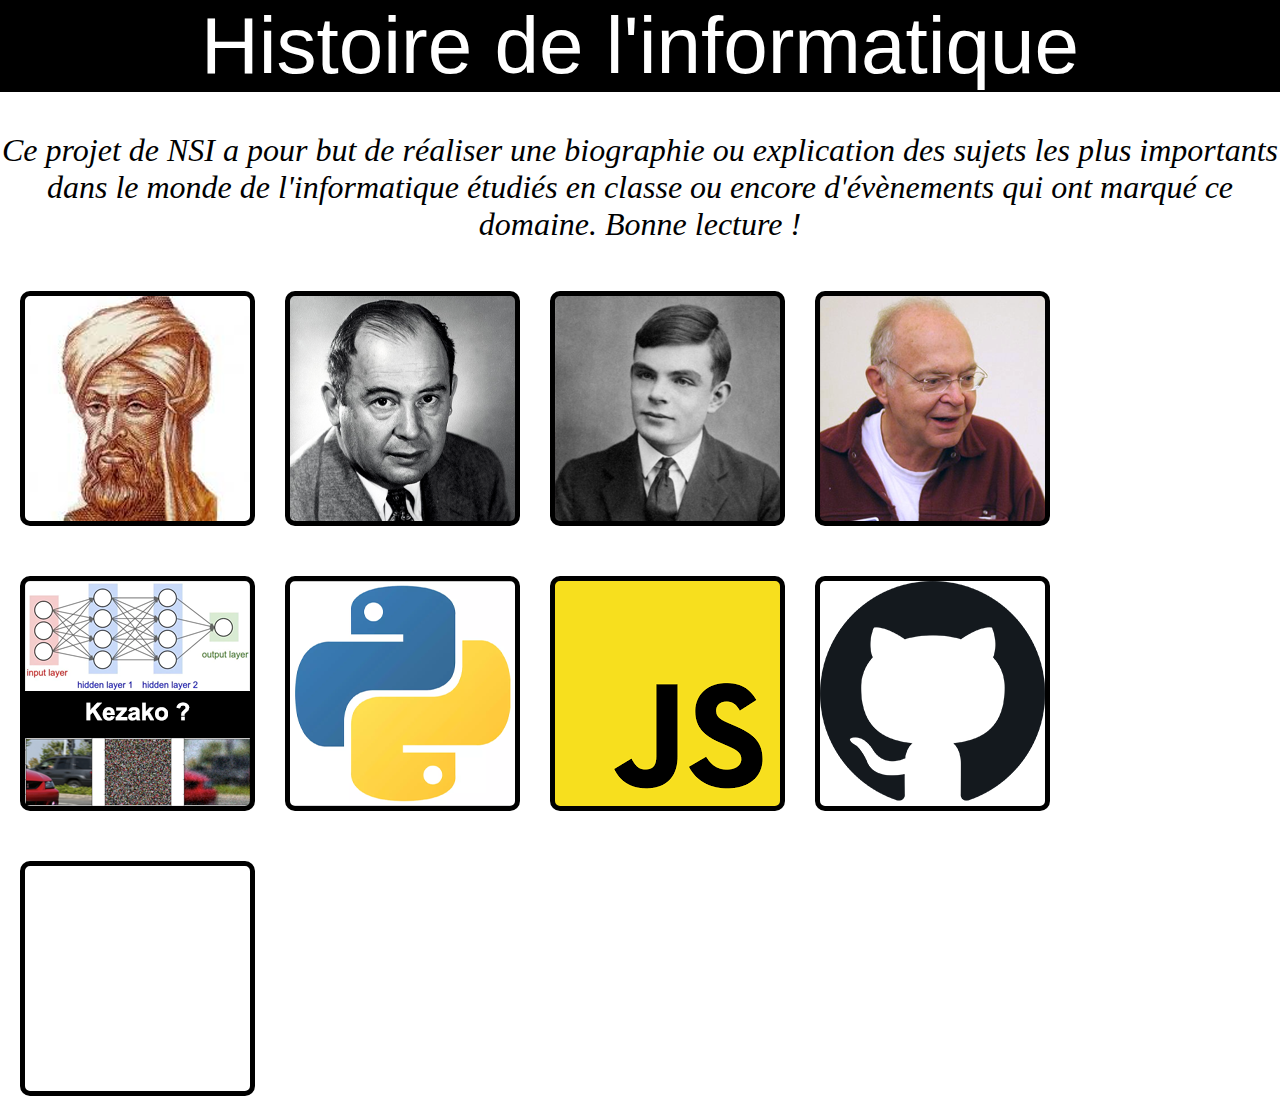
<file: Website/index.html>
<!DOCTYPE html>
<html lang="fr">
<head>
    <meta charset="UTF-8">
    <meta name="author" content="Legeay Quentin">
    <link rel="icon" type="image/x-icon" href="images/favicon.ico"/>
    <link rel="stylesheet" type="text/css" href="main.css"/>
    <title>Histoire de l'informatique</title>
</head>

<body>
<div class="headbox">Histoire de l'informatique</div>
<div class="projet">
    <p>Ce projet de NSI a pour but de réaliser une biographie ou explication des sujets les plus importants dans le monde de l'informatique
        étudiés en classe ou encore d'évènements qui ont marqué ce domaine. Bonne lecture !</p>
</div>

<div class="content">
    <div class="image" id="p1">
        <a href="pages/AlKhwarizmi.html" class="hoverText">
            <p>Al-Khwârizmi</p>
        </a>
    </div>
    <div class="image" id="p2">
        <a href="pages/vonNeumann.html" class="hoverText">
            <p>Jhon Von Neumann</p>
        </a>
    </div>
    <div class="image" id="p3">
        <a href="pages/AlanTuring.html" class="hoverText">
            <p>Alan Turing</p>
        </a>
    </div>
    <div class="image" id="p4">
        <a href="pages/DonaldKnuth.html" class="hoverText">
            <p>Donald Knuth</p>
        </a>
    </div>
    <div class="image" id="p5">
        <a href="pages/DeepLearning.html" class="hoverText">
            <p>Exposé n°1 : Deep Learning</p>
        </a>
    </div>
    <div class="image" id="p6">
        <a href="pages/Python.html" class="hoverText">
            <p>Python</p>
        </a>
    </div>
    <div class="image" id="p7">
        <a href="pages/JavaScript.html" class="hoverText">
            <p>JavaScript</p>
        </a>
    </div>
    <div class="image" id="p8">
        <a href="pages/GitHub.html" class="hoverText">
            <p>GitHub</p>
        </a>
    </div>
    <div class="image" id="">
        <a href="" class="hoverText">
            <p>Une case vide pour montrer que ligne 2 => automatique si pas place </p>
        </a>
    </div>
</div>
</body>
</html>
</file>
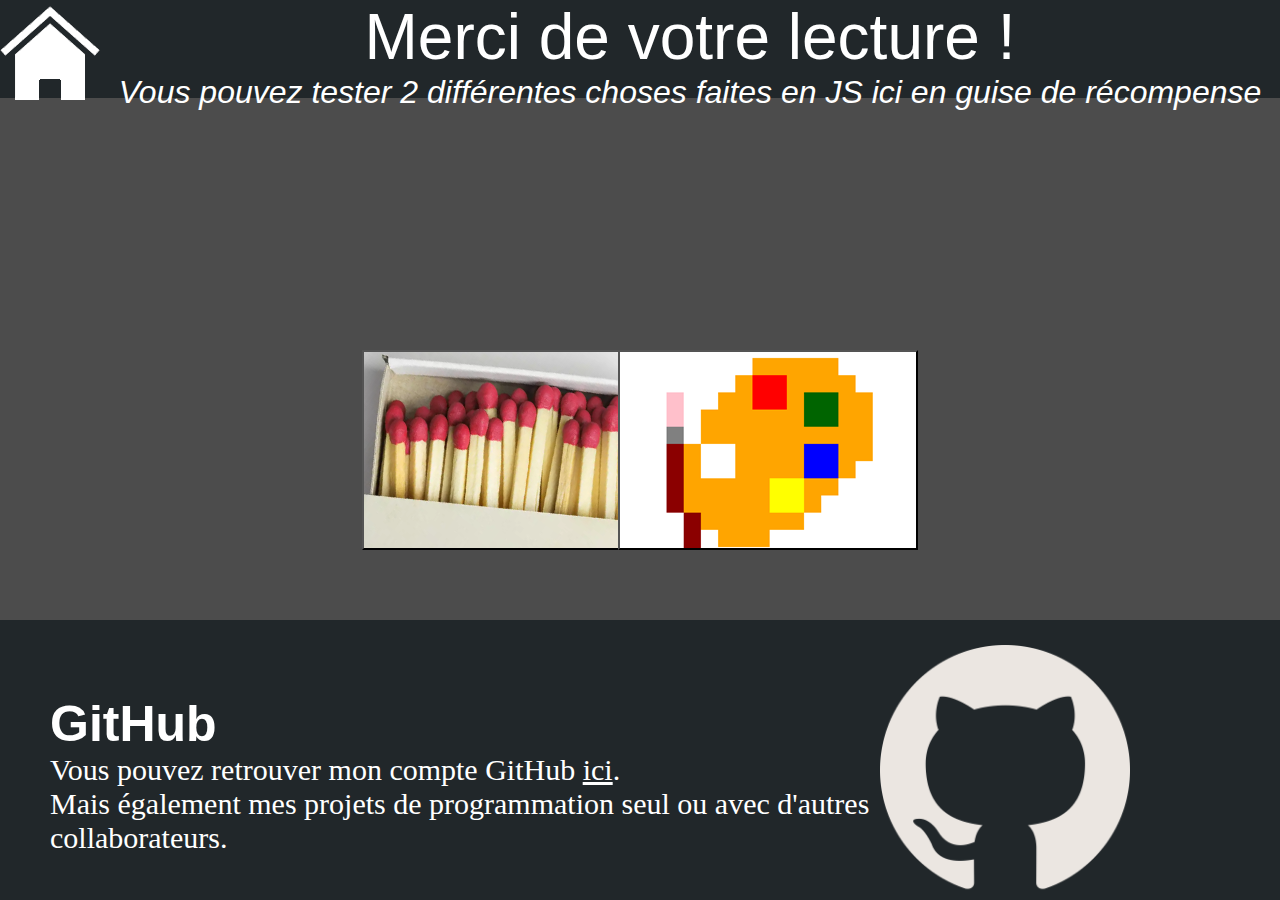
<file: Website/end.html>
<!DOCTYPE html>
<html lang="fr">
<head>
    <meta charset="UTF-8">
    <link rel="stylesheet" type="text/css" href="pages/main2.css">
    <script src="code.js"></script>
    <title>Fin</title>
</head>
<body>
<div class="headbox">
    <a href="index.html"><img src="images/Home.png" style="float: left; filter: invert(1)"></a>
    <p>Merci de votre lecture !</p>
    <i>Vous pouvez tester 2 différentes choses faites en JS ici en guise de récompense</i>
</div>
<div class="games">
    <button style="background-image: url(images/games/nim/nim.png); left: 40%;" onClick="menu(1)">
        <p class="hoverText">Nim game</p>
    </button>
    <button style="background-image: url(images/games/painted.png); left: 60%;" onClick="menu(2)">
        <p class="hoverText">Painted</p>
    </button>
</div>
<div class="github">
    <img src="images/Github.png" alt="Logo GitHub"/>
    <p><b>GitHub</b><br>
        Vous pouvez retrouver mon compte GitHub <a href="https://github.com/quenquentin">ici</a>.<br>
        Mais également mes projets de programmation seul ou avec d'autres collaborateurs.</p>
</div>
<div class="gameMenu">
    <img class="esc" src="images/quit.png" onclick="quit()">
    <div class="game1">
        <a href="https://fr.wikipedia.org/wiki/Jeux_de_Nim#Exemples"><img src="images/games/nim/help.png" class="help"></a>
        <img src="images/games/nim/20.png" class="plateau">
        <p>20</p>
        <div class="botplaying">L'autre joueur réfléchit...</div>
        <button class="btn" onclick="nimGame('1')">1 allumette</button>
        <button class="btn" onclick="nimGame('2')">2 allumettes</button>
        <button class="btn" onclick="nimGame('3')">3 allumettes</button>
        <button class="retry" onclick="nimRetry()">Retry</button>

    </div>
    <div class="game2">
        <canvas id="canvas" width="801px" height="851px" style="width: 801px; height: 851px;  position: absolute; left: 50%; top: 50%; transform: translate(-50%, -50%)"/>
    </div>
</div>

</div>
</body>
</html>
</file>
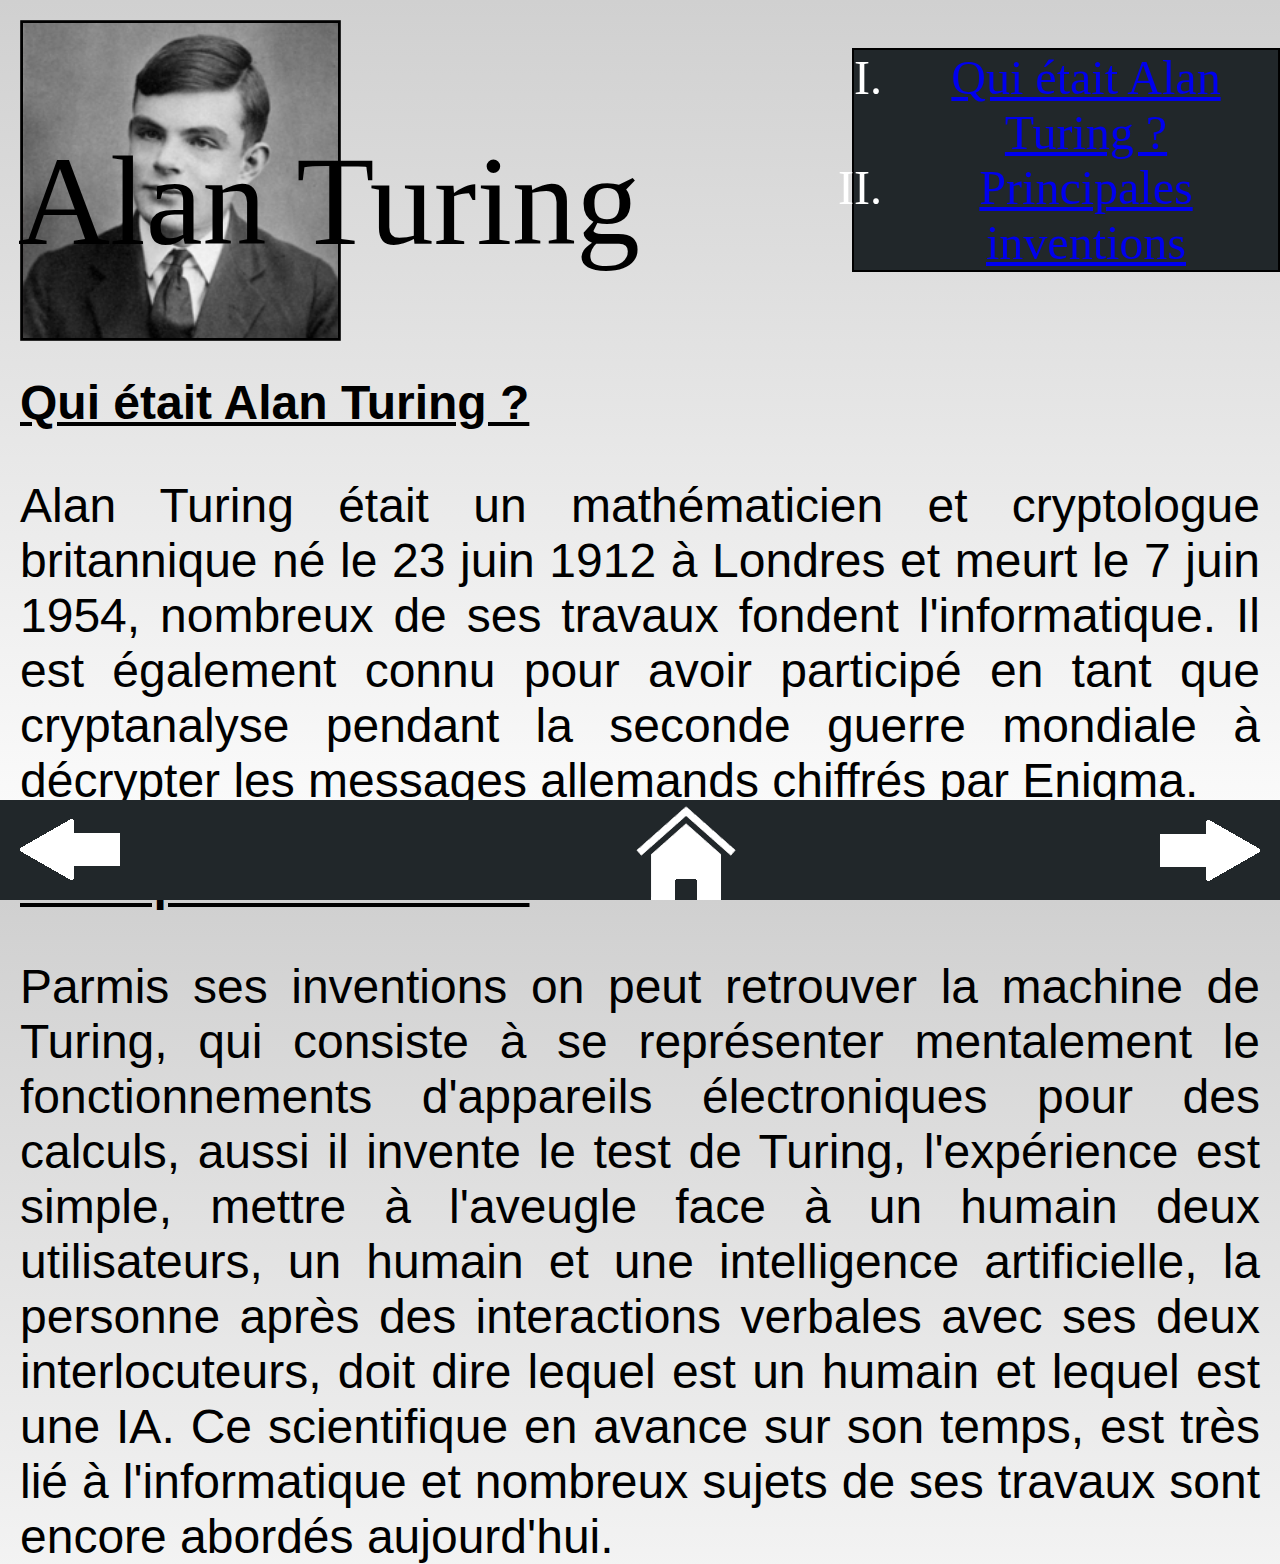
<file: Website/pages/AlanTuring.html>
<!DOCTYPE html>
<html lang="fr">
<head>
  <meta charset="UTF-8">
  <meta name="author" content="Legeay Quentin">
  <link rel="icon" type="image/x-icon" href="../images/favicon.ico"/>
  <link rel="stylesheet" type="text/css" href="main2.css"/>
  <title>Alan Turing</title>
</head>
<body>
<div>
  <div class="info">
    <div class="imageSubject" id="p3"></div>
    <p>Alan Turing</p>
  </div>
  <ol type="I" class="sommaire">
    <li><a href="#T1">Qui était Alan Turing ?</a></li>
    <li><a href="#T2">Principales inventions</a></li>
  </ol>
</div>
<div class="menu">
  <a href="vonNeumann.html"><img src="../images/Arrow_left.png" id="arr_left"></a>
  <a href="../index.html"><img src="../images/Home.png" id="home"></a>
  <a href="DonaldKnuth.html"><img src="../images/Arrow_right.png" id="arr_right"></a>
</div>
<div class="content">
  <h2 id="T1">Qui était Alan Turing ?</h2>
  <p>Alan Turing était un mathématicien et cryptologue britannique né le 23 juin 1912 à Londres et meurt le 7 juin
    1954, nombreux de ses travaux fondent l'informatique. Il est également connu pour avoir participé en tant que
    cryptanalyse pendant la seconde guerre mondiale à décrypter les messages allemands chiffrés par Enigma.</p>
  <h2 id="T2">Principales inventions</h2>
  <p>Parmis ses inventions on peut retrouver la machine de Turing, qui consiste à se représenter mentalement le
    fonctionnements d'appareils électroniques pour des calculs, aussi il invente le test de Turing, l'expérience est
    simple, mettre à l'aveugle face à un humain deux utilisateurs, un humain et une intelligence artificielle, la
    personne après
    des interactions verbales avec ses deux interlocuteurs, doit dire lequel est un humain et lequel est une IA. Ce
    scientifique en avance sur son temps, est très lié à l'informatique et nombreux sujets de ses travaux sont
    encore abordés aujourd'hui.</p>
</div>
</body>
</html>
</file>
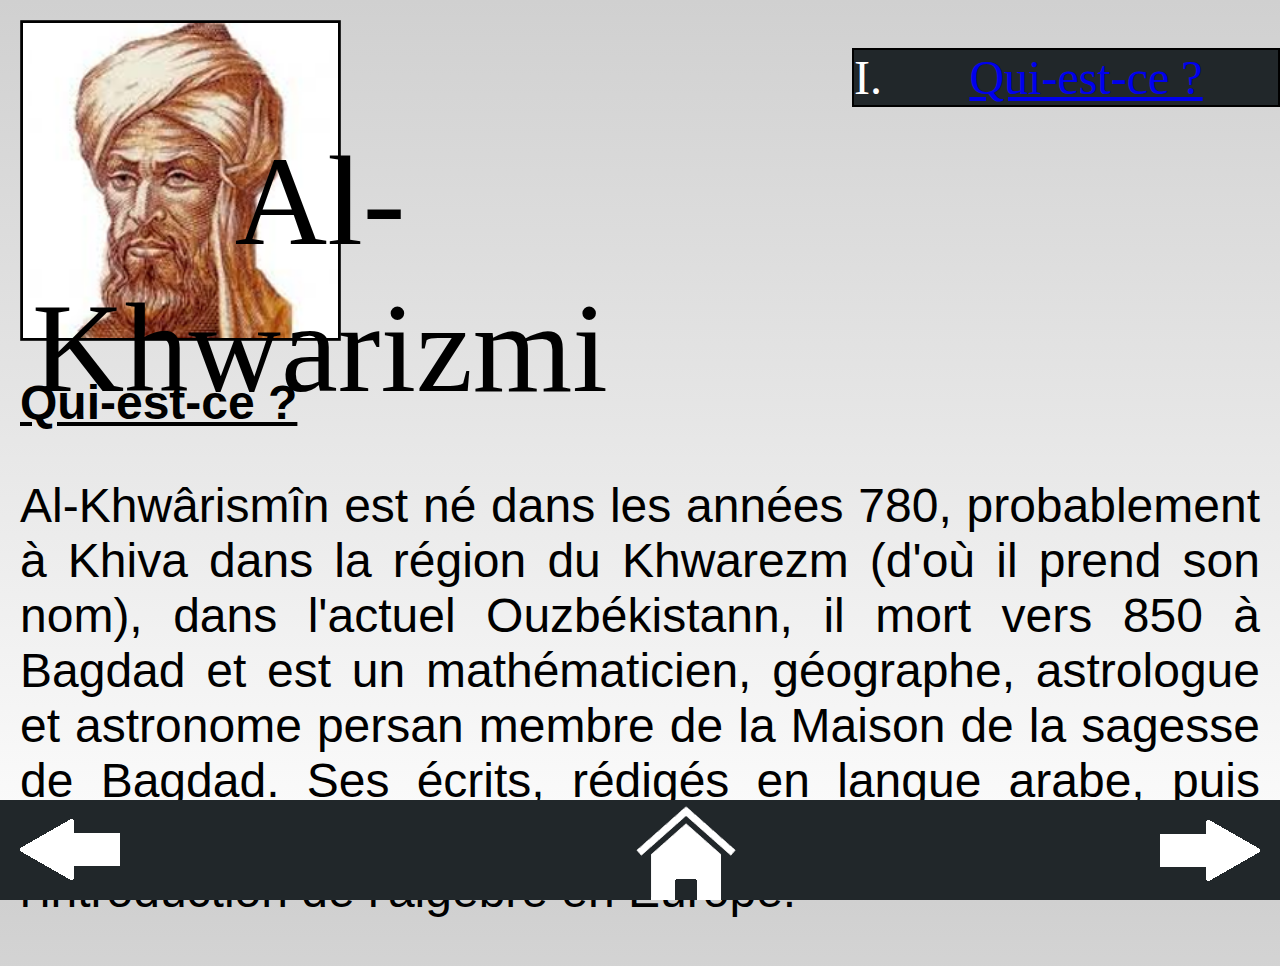
<file: Website/pages/AlKhwarizmi.html>
<!DOCTYPE html>
<html lang="fr">
<head>
    <meta charset="UTF-8">
    <meta name="author" content="Legeay Quentin">
    <link rel="icon" type="image/x-icon" href="../images/favicon.ico"/>
    <link rel="stylesheet" type="text/css" href="main2.css"/>
    <title>Al-Khwarizmi</title>
</head>
<body>
<div>
    <div class="info">
        <div class="imageSubject" id="p1"></div>
        <p>Al-Khwarizmi</p>
    </div>
    <ol type="I" class="sommaire">
        <li><a href="#T1">Qui-est-ce ?</a></li>
    </ol>
</div>
<div class="menu">
    <a href="../index.html"><img src="../images/Arrow_left.png" id="arr_left"></a>
    <a href="../index.html"><img src="../images/Home.png" id="home"></a>
    <a href="vonNeumann.html"><img src="../images/Arrow_right.png" id="arr_right"></a>
</div>
<div class="content">
    <h2 id="T1">Qui-est-ce ?</h2>
    <p>Al-Khwârismîn est né dans les années 780, probablement à Khiva dans la région du Khwarezm (d'où il prend son
        nom), dans l'actuel Ouzbékistann, il mort vers 850 à Bagdad et est un mathématicien, géographe, astrologue et
        astronome persan membre de la Maison de la sagesse de Bagdad. Ses écrits, rédigés en langue arabe, puis traduits
        en latin à partir du XIIe siècle, ont permis l'introduction de l'algèbre en Europe.</p>
</div>
</body>
</html>
</file>
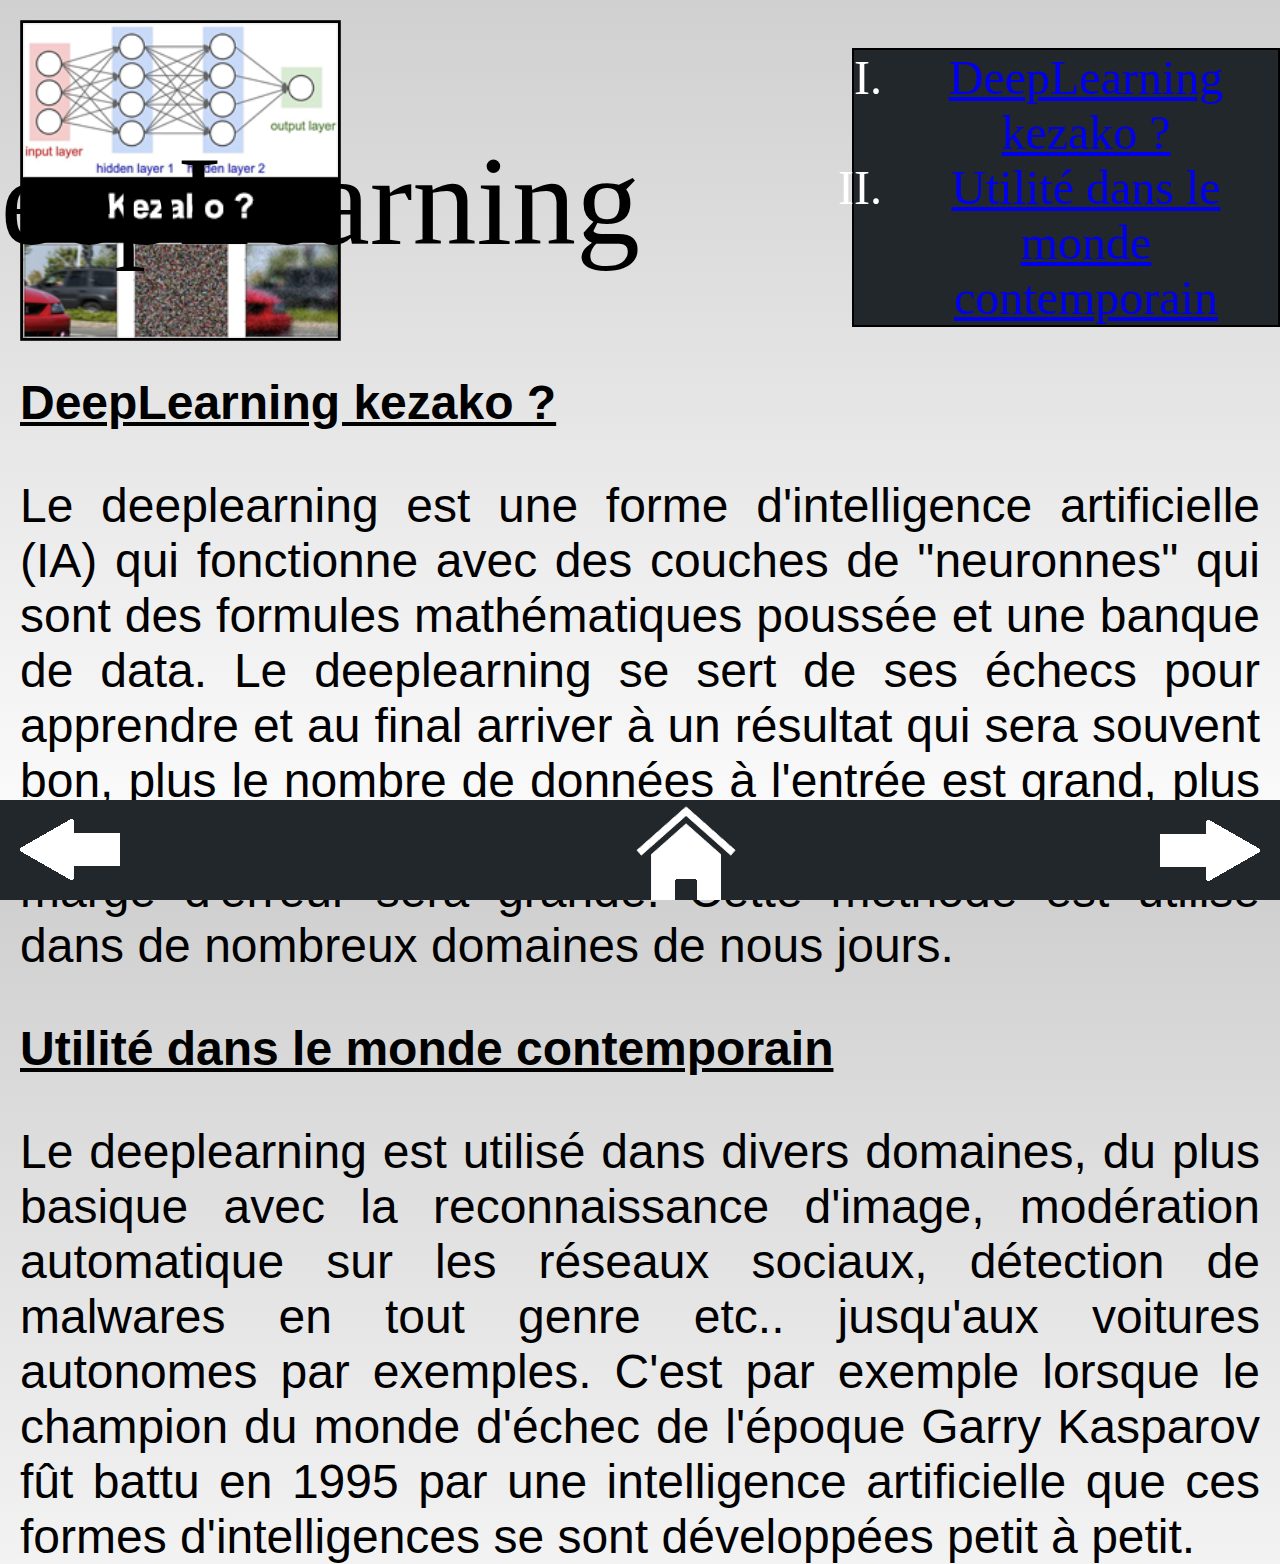
<file: Website/pages/DeepLearning.html>
<!DOCTYPE html>
<html lang="fr">
<head>
    <meta charset="UTF-8">
    <meta name="author" content="Legeay Quentin">
    <link rel="icon" type="image/x-icon" href="../images/favicon.ico"/>
    <link rel="stylesheet" type="text/css" href="main2.css"/>
    <title>DeepLearning</title>
</head>
<body>
<div>
    <div class="info">
        <div class="imageSubject" id="p5"></div>
        <p>DeepLearning</p>
    </div>
    <ol type="I" class="sommaire">
        <li><a href="#T1">DeepLearning kezako ?</a></li>
        <li><a href="#T2">Utilité dans le monde contemporain</a></li>
    </ol>
</div>
<div class="menu">
    <a href="DonaldKnuth.html"><img src="../images/Arrow_left.png" id="arr_left"></a>
    <a href="../index.html"><img src="../images/Home.png" id="home"></a>
    <a href="Python.html"><img src="../images/Arrow_right.png" id="arr_right"></a>
</div>
<div class="content">
    <h2 id="T1">DeepLearning kezako ?</h2>
    <p>Le deeplearning est une forme d'intelligence artificielle (IA) qui fonctionne avec des couches de "neuronnes" qui
        sont des formules mathématiques poussée et une banque de data. Le deeplearning se sert de ses échecs pour
        apprendre et au final arriver à un résultat qui sera souvent bon, plus le nombre de données à l'entrée est
        grand, plus l'intelligence artificielle sera entraînée et donc moins la marge d'erreur sera grande. Cette
        méthode est utilisé dans de nombreux domaines de nous jours.</p>
    <h2 id="T2">Utilité dans le monde contemporain</h2>
    <p>Le deeplearning est utilisé dans divers domaines, du plus basique avec la reconnaissance d'image, modération
        automatique sur les réseaux sociaux, détection de malwares en tout genre etc.. jusqu'aux voitures autonomes par
        exemples. C'est par exemple lorsque le champion du monde d'échec de l'époque Garry Kasparov fût battu en 1995
        par une intelligence artificielle que ces formes d'intelligences se sont développées petit à petit.</p>
</div>
</body>
</html>
</file>
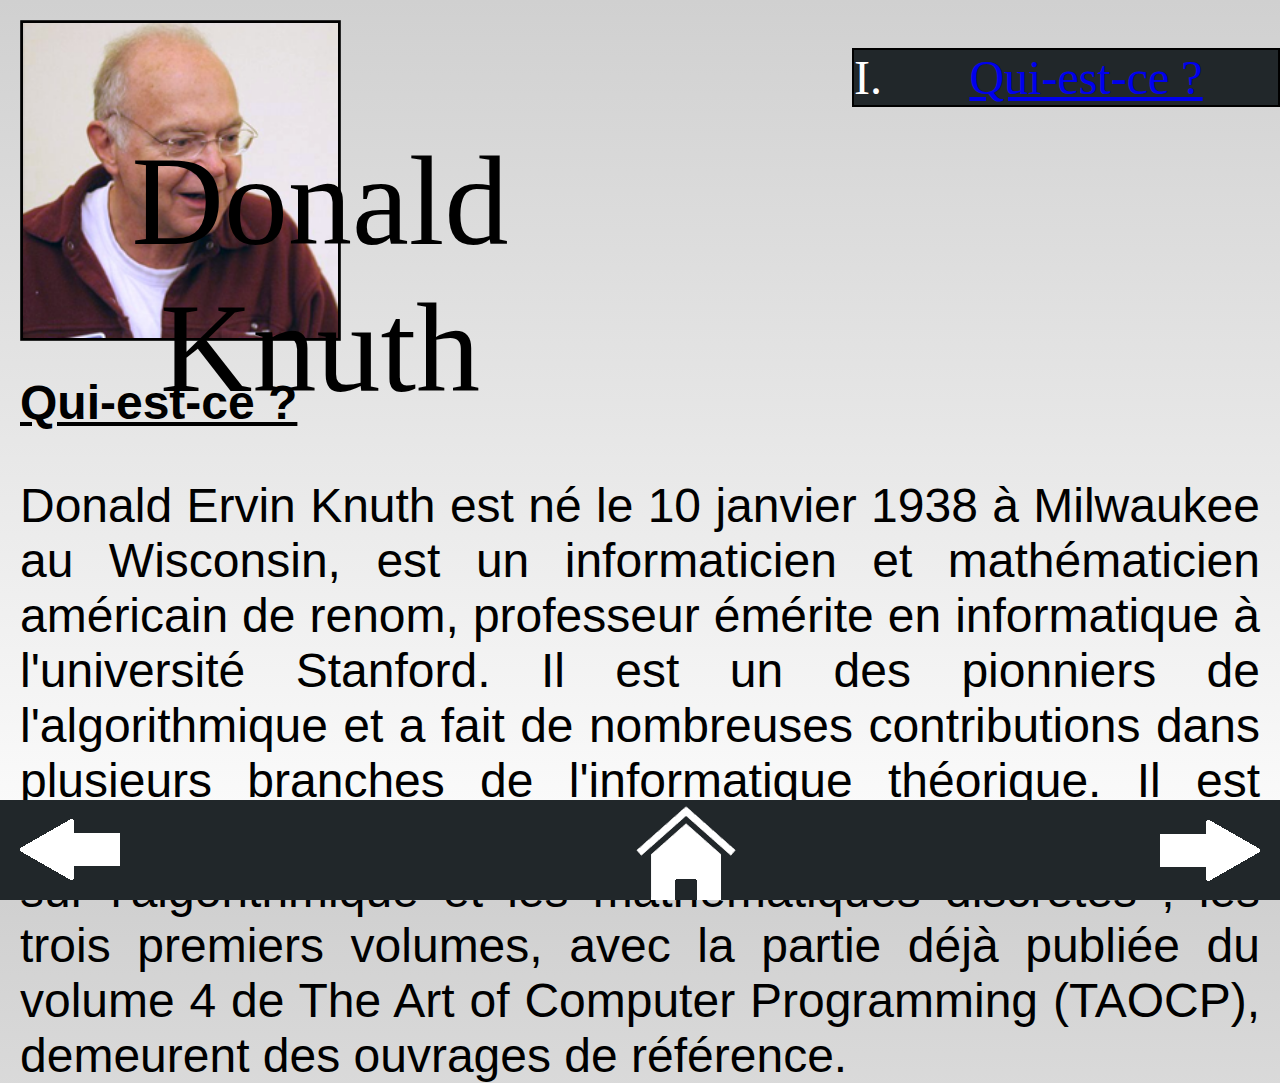
<file: Website/pages/DonaldKnuth.html>
<!DOCTYPE html>
<html lang="fr">
<head>
    <meta charset="UTF-8">
    <meta name="author" content="Legeay Quentin">
    <link rel="icon" type="image/x-icon" href="../images/favicon.ico"/>
    <link rel="stylesheet" type="text/css" href="main2.css"/>
    <title>Donald Knuth</title>
</head>
<body>
<div>
    <div class="info">
        <div class="imageSubject" id="p4"></div>
        <p>Donald Knuth</p>
    </div>
    <ol type="I" class="sommaire">
        <li><a href="#T1">Qui-est-ce ?</a></li>
    </ol>
</div>
<div class="menu">
    <a href="AlanTuring.html"><img src="../images/Arrow_left.png" id="arr_left"></a>
    <a href="../index.html"><img src="../images/Home.png" id="home"></a>
    <a href="DeepLearning.html"><img src="../images/Arrow_right.png" id="arr_right"></a>
</div>
<div class="content">
    <h2 id="T1">Qui-est-ce ?</h2>
    <p>Donald Ervin Knuth est né le 10 janvier 1938 à Milwaukee au Wisconsin, est un informaticien et mathématicien
        américain de renom, professeur émérite en informatique à l'université Stanford. Il est un des pionniers de
        l'algorithmique et a fait de nombreuses contributions dans plusieurs branches de l'informatique théorique. Il
        est l'auteur d'une centaine d'articles et d'une dizaine de livres sur l'algorithmique et les mathématiques
        discrètes ; les trois premiers volumes, avec la partie déjà publiée du volume 4 de The Art of Computer
        Programming (TAOCP), demeurent des ouvrages de référence. </p>
</div>
</body>
</html>
</file>
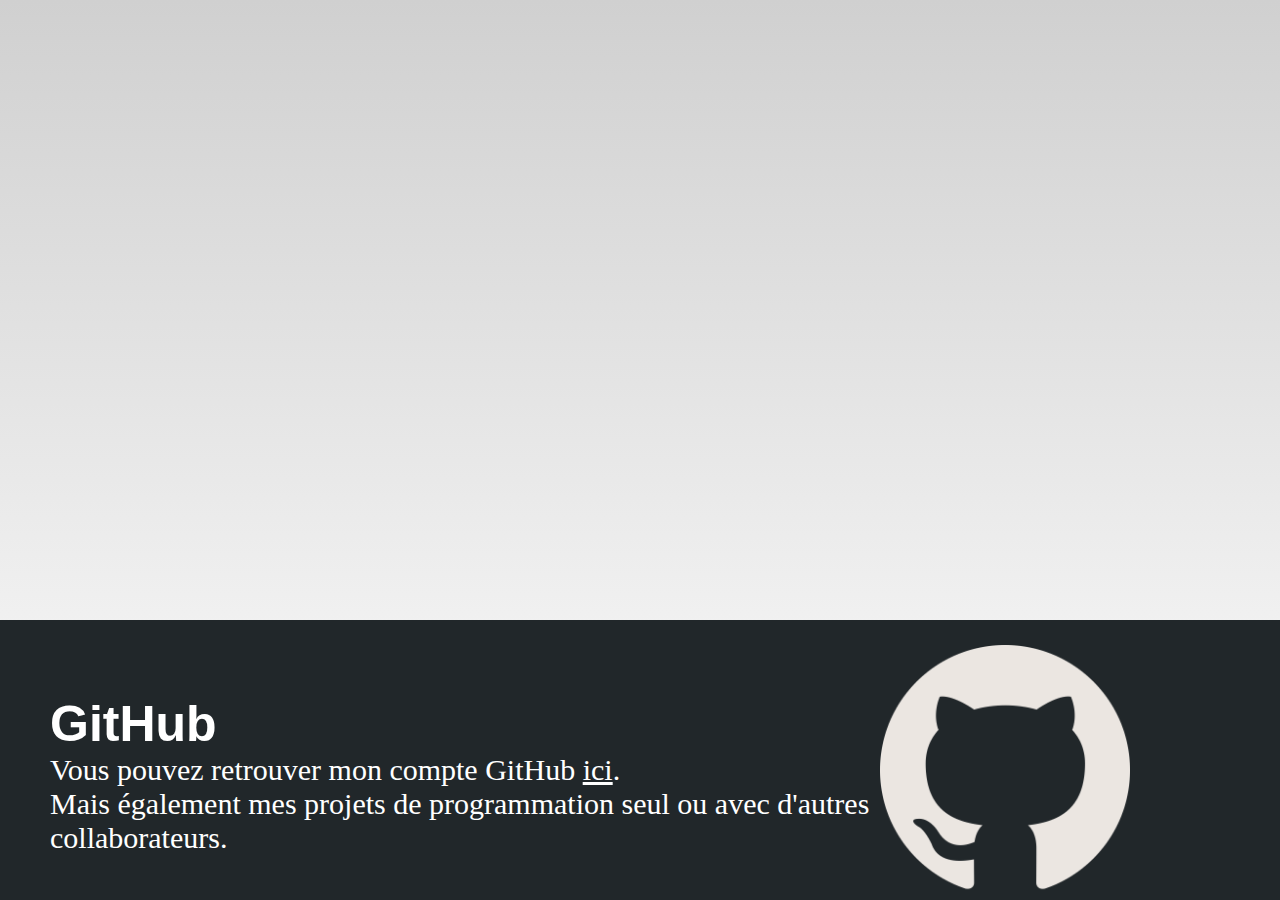
<file: Website/pages/end.html>
<!DOCTYPE html>
<html lang="fr">
<head>
    <meta charset="UTF-8">
    <link rel="stylesheet" type="text/css" href="main2.css">
    <title>Fin</title>
</head>
<body>
    <div class="thanks">
        <div class="github">
            <img src="../images/Github.png" alt="Logo GitHub"/>
            <p><b>GitHub</b><br>
            Vous pouvez retrouver mon compte GitHub <a href="https://github.com/quenquentin">ici</a>.<br>
            Mais également mes projets de programmation seul ou avec d'autres collaborateurs.</p>
        </div>
    </div>
</body>
</html>
</file>
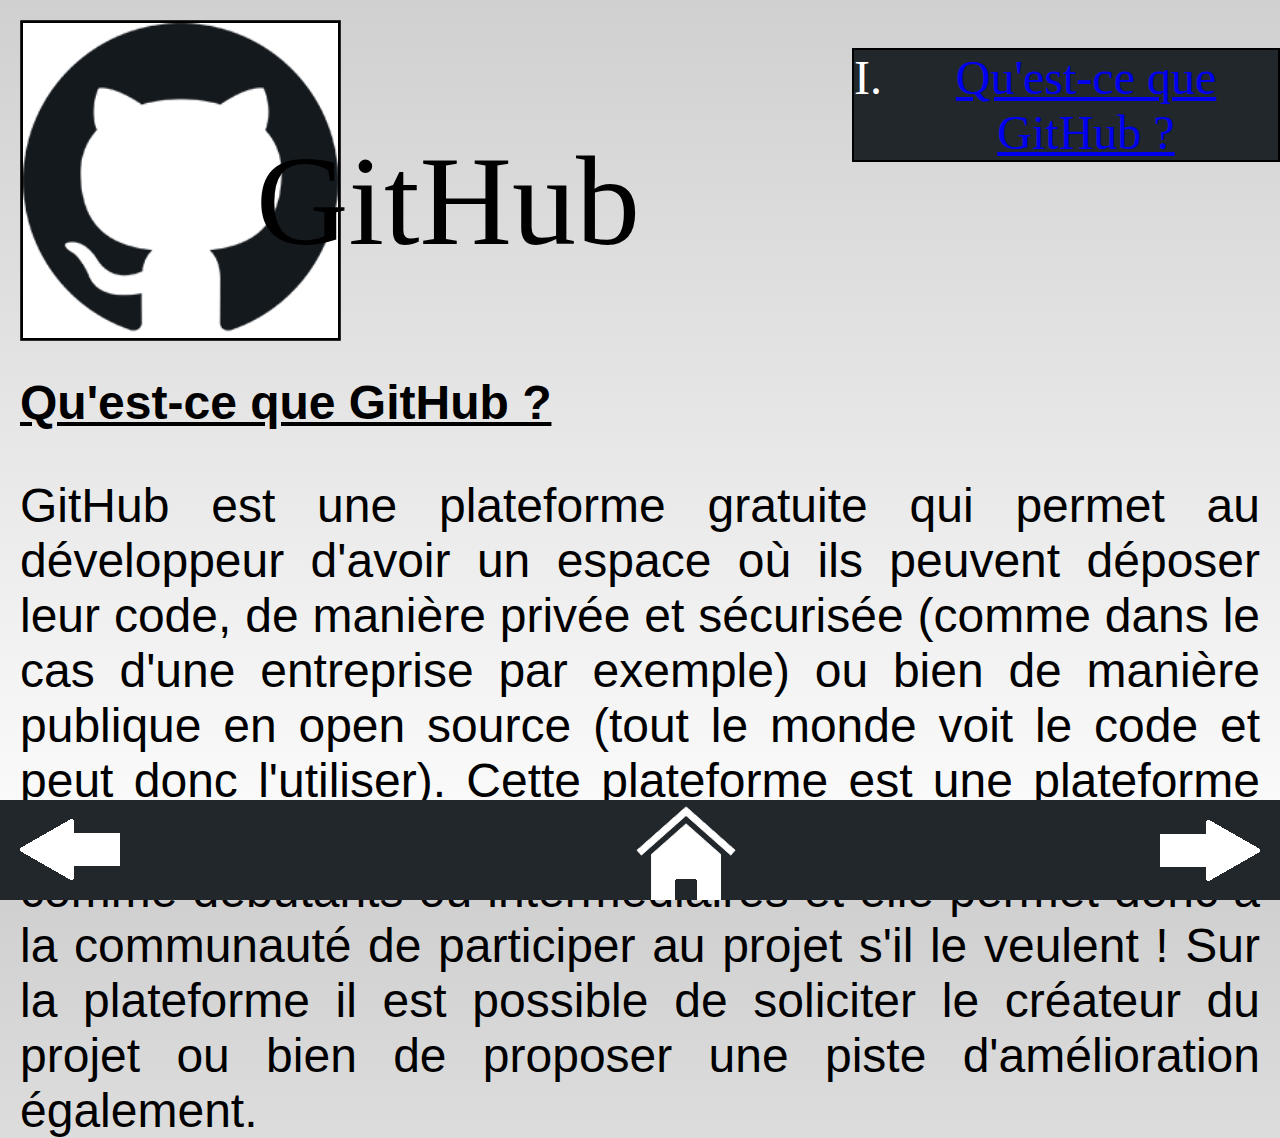
<file: Website/pages/GitHub.html>
<!DOCTYPE html>
<html lang="fr">
<head>
    <meta charset="UTF-8">
    <meta name="author" content="Legeay Quentin">
    <link rel="icon" type="image/x-icon" href="../images/favicon.ico"/>
    <link rel="stylesheet" type="text/css" href="main2.css"/>
    <title>GitHub</title>
</head>
<body>
<div>
    <div class="info">
        <div class="imageSubject" id="p8"></div>
        <p>GitHub</p>
    </div>
    <ol type="I" class="sommaire">
        <li><a href="#T1">Qu'est-ce que GitHub ?</a></li>
    </ol>
</div>
<div class="menu">
    <a href="JavaScript.html"><img src="../images/Arrow_left.png" id="arr_left"></a>
    <a href="../index.html"><img src="../images/Home.png" id="home"></a>
    <a href="../end.html"><img src="../images/Arrow_right.png" id="arr_right"></a>
</div>
<div class="content">
    <h2 id="T1">Qu'est-ce que GitHub ?</h2>
    <p>GitHub est une plateforme gratuite qui permet au développeur d'avoir un espace où ils peuvent déposer leur code,
        de manière privée et sécurisée (comme dans le cas d'une entreprise par exemple) ou bien de manière publique en
        open source (tout le monde voit le code et peut donc l'utiliser). Cette plateforme est une plateforme de partage
        entre tout les développeurs, professionnels, comme débutants ou intermédiaires et elle permet donc à la
        communauté de participer au projet s'il le veulent ! Sur la plateforme il est possible de soliciter le créateur
        du projet ou bien de proposer une piste d'amélioration également.</p>
</div>
</body>
</html>
</file>
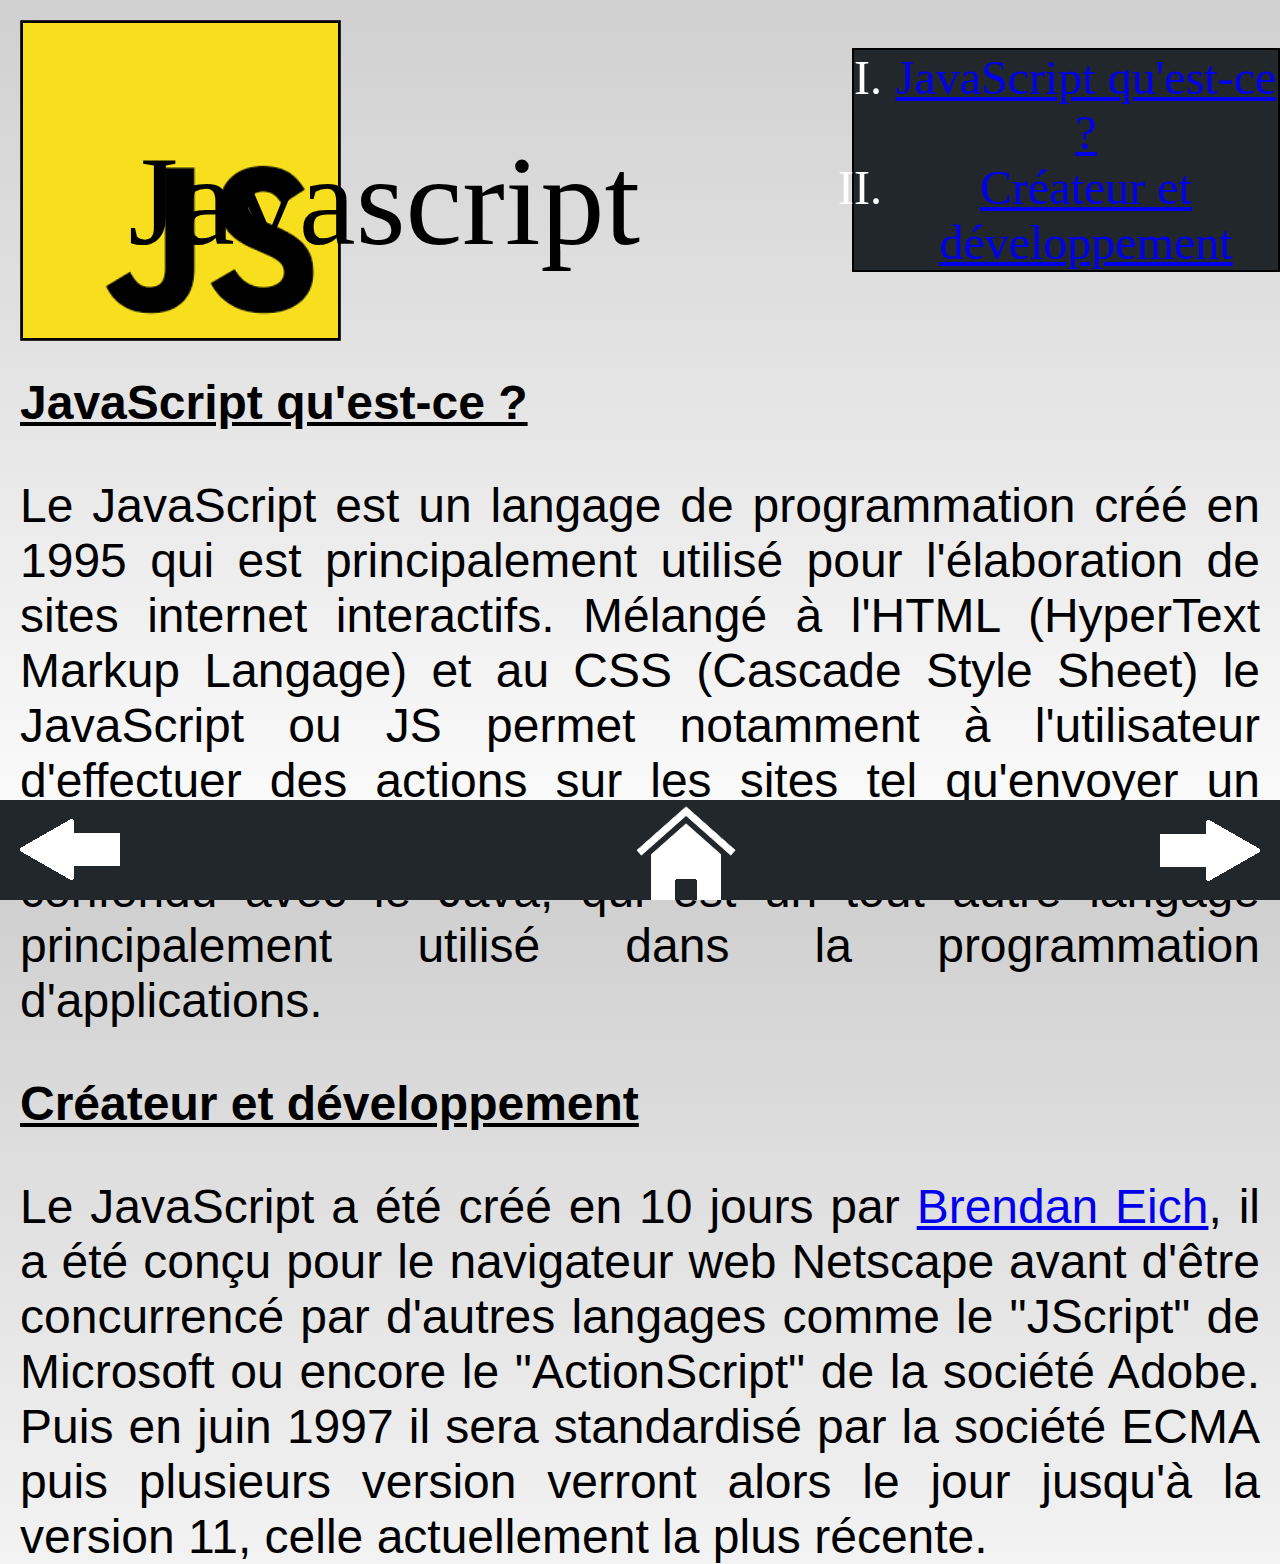
<file: Website/pages/JavaScript.html>
<!DOCTYPE html>
<html lang="fr">
<head>
    <meta charset="UTF-8">
    <meta name="author" content="Legeay Quentin">
    <link rel="icon" type="image/x-icon" href="../images/favicon.ico"/>
    <link rel="stylesheet" type="text/css" href="main2.css"/>
    <title>Javascript</title>
</head>
<body>
<div>
    <div class="info">
        <div class="imageSubject" id="p7"></div>
        <p>Javascript</p>
    </div>
    <ol type="I" class="sommaire">
        <li><a href="#T1">JavaScript qu'est-ce ?</a></li>
        <li><a href="#T2">Créateur et développement</a></li>
    </ol>
</div>
<div class="menu">
    <a href="Python.html"><img src="../images/Arrow_left.png" id="arr_left"></a>
    <a href="../index.html"><img src="../images/Home.png" id="home"></a>
    <a href="GitHub.html"><img src="../images/Arrow_right.png" id="arr_right"></a>
</div>
<div class="content">
    <h2 id="T1">JavaScript qu'est-ce ?</h2>
    <p>Le JavaScript est un langage de programmation créé en 1995 qui est principalement utilisé pour l'élaboration de
        sites internet interactifs. Mélangé à l'HTML (HyperText Markup Langage) et au CSS (Cascade Style Sheet) le
        JavaScript ou JS permet notamment à l'utilisateur d'effectuer des actions sur les sites tel qu'envoyer un
        formulaire. Cependant ce langage de doit pas être confondu avec le Java, qui est un tout autre langage
        principalement utilisé dans la programmation d'applications.</p>
    <h2 id="T2">Créateur et développement</h2>
    <p>Le JavaScript a été créé en 10 jours par <a href="https://fr.wikipedia.org/wiki/Brendan_Eich">Brendan Eich</a>,
        il a été conçu pour le navigateur web Netscape avant d'être concurrencé par d'autres langages comme le "JScript"
        de Microsoft ou encore le "ActionScript" de la société Adobe. Puis en juin 1997 il sera standardisé par la
        société ECMA puis plusieurs version verront alors le jour jusqu'à la version 11, celle actuellement la plus
        récente. </p>
</div>
</body>
</html>
</file>
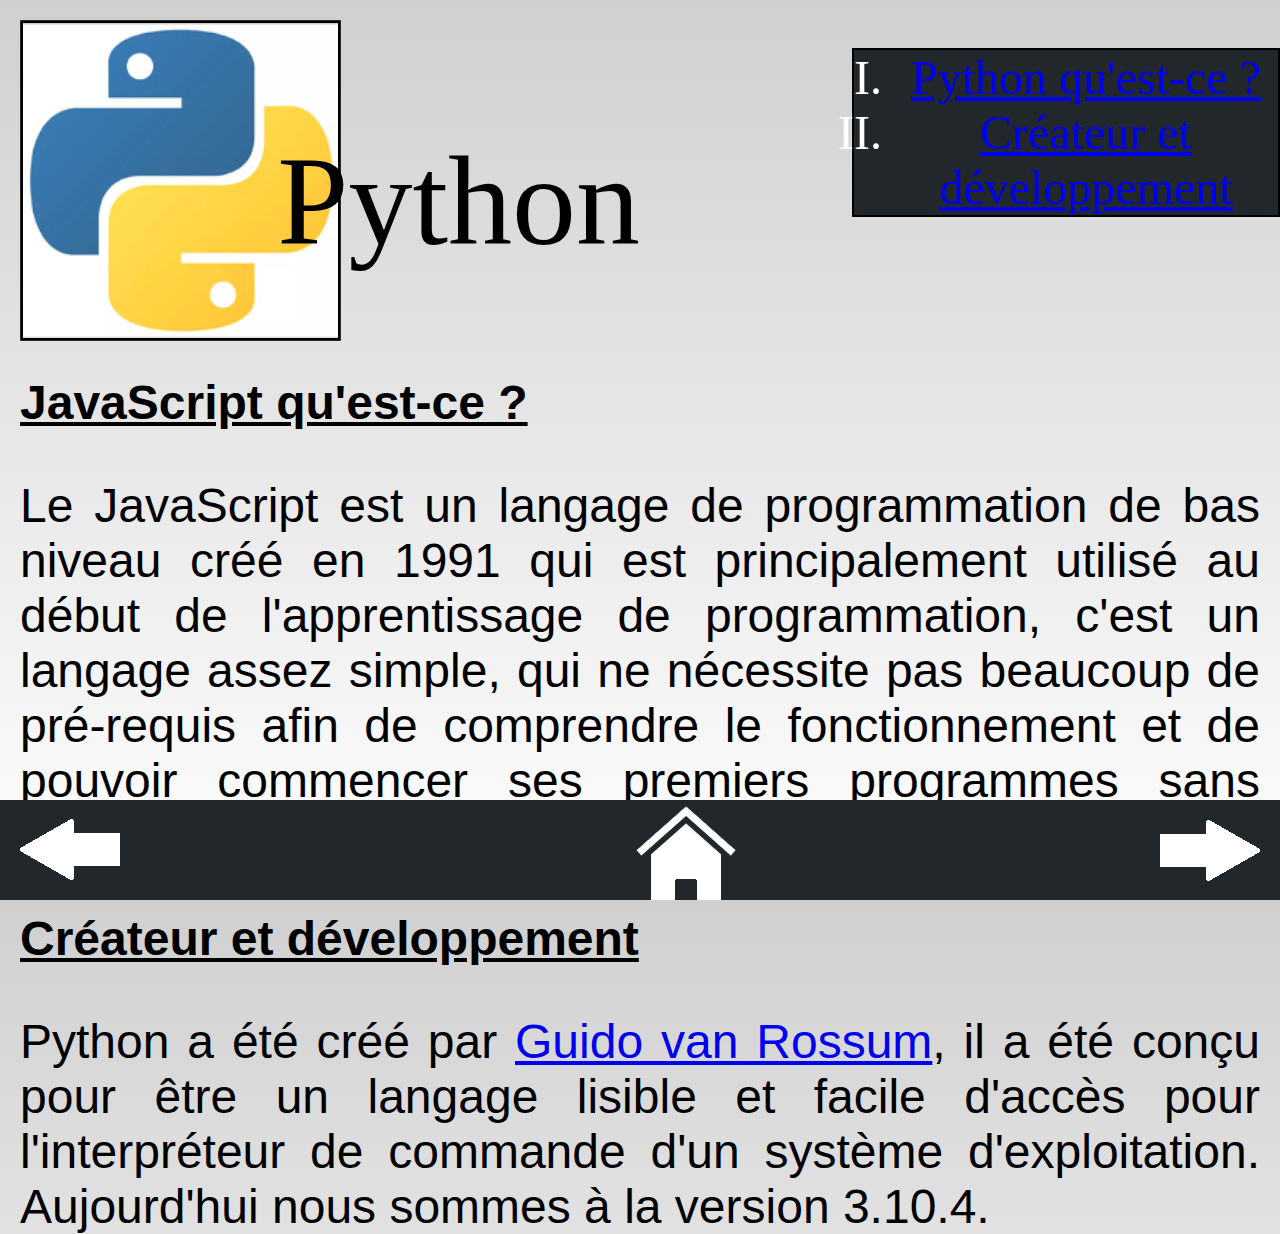
<file: Website/pages/Python.html>
<!DOCTYPE html>
<html lang="fr">
<head>
    <meta charset="UTF-8">
    <meta name="author" content="Legeay Quentin">
    <link rel="icon" type="image/x-icon" href="../images/favicon.ico"/>
    <link rel="stylesheet" type="text/css" href="main2.css"/>
    <title>Python</title>
</head>
<body>
<div>
    <div class="info">
        <div class="imageSubject" id="p6"></div>
        <p>Python</p>
    </div>
    <ol type="I" class="sommaire">
        <li><a href="#T1">Python qu'est-ce ?</a></li>
        <li><a href="#T2">Créateur et développement</a></li>
    </ol>
</div>
<div class="menu">
    <a href="ArchitechHN.html"><img src="../images/Arrow_left.png" id="arr_left"></a>
    <a href="../index.html"><img src="../images/Home.png" id="home"></a>
    <a href="JavaScript.html"><img src="../images/Arrow_right.png" id="arr_right"></a>
</div>
<div class="content">
    <h2 id="T1">JavaScript qu'est-ce ?</h2>
    <p>Le JavaScript est un langage de programmation de bas niveau créé en 1991 qui est principalement utilisé au début
        de l'apprentissage de programmation, c'est un langage assez simple, qui ne nécessite pas beaucoup de pré-requis
        afin de comprendre le fonctionnement et de pouvoir commencer ses premiers programmes sans difficulté.</p>
    <h2 id="T2">Créateur et développement</h2>
    <p>Python a été créé par <a href="https://fr.wikipedia.org/wiki/Guido_van_Rossum">Guido van Rossum</a>, il a été
        conçu pour être un langage lisible et facile d'accès pour l'interpréteur de commande d'un système
        d'exploitation. Aujourd'hui nous sommes à la version 3.10.4.</p>
</div>
</body>
</html>
</file>
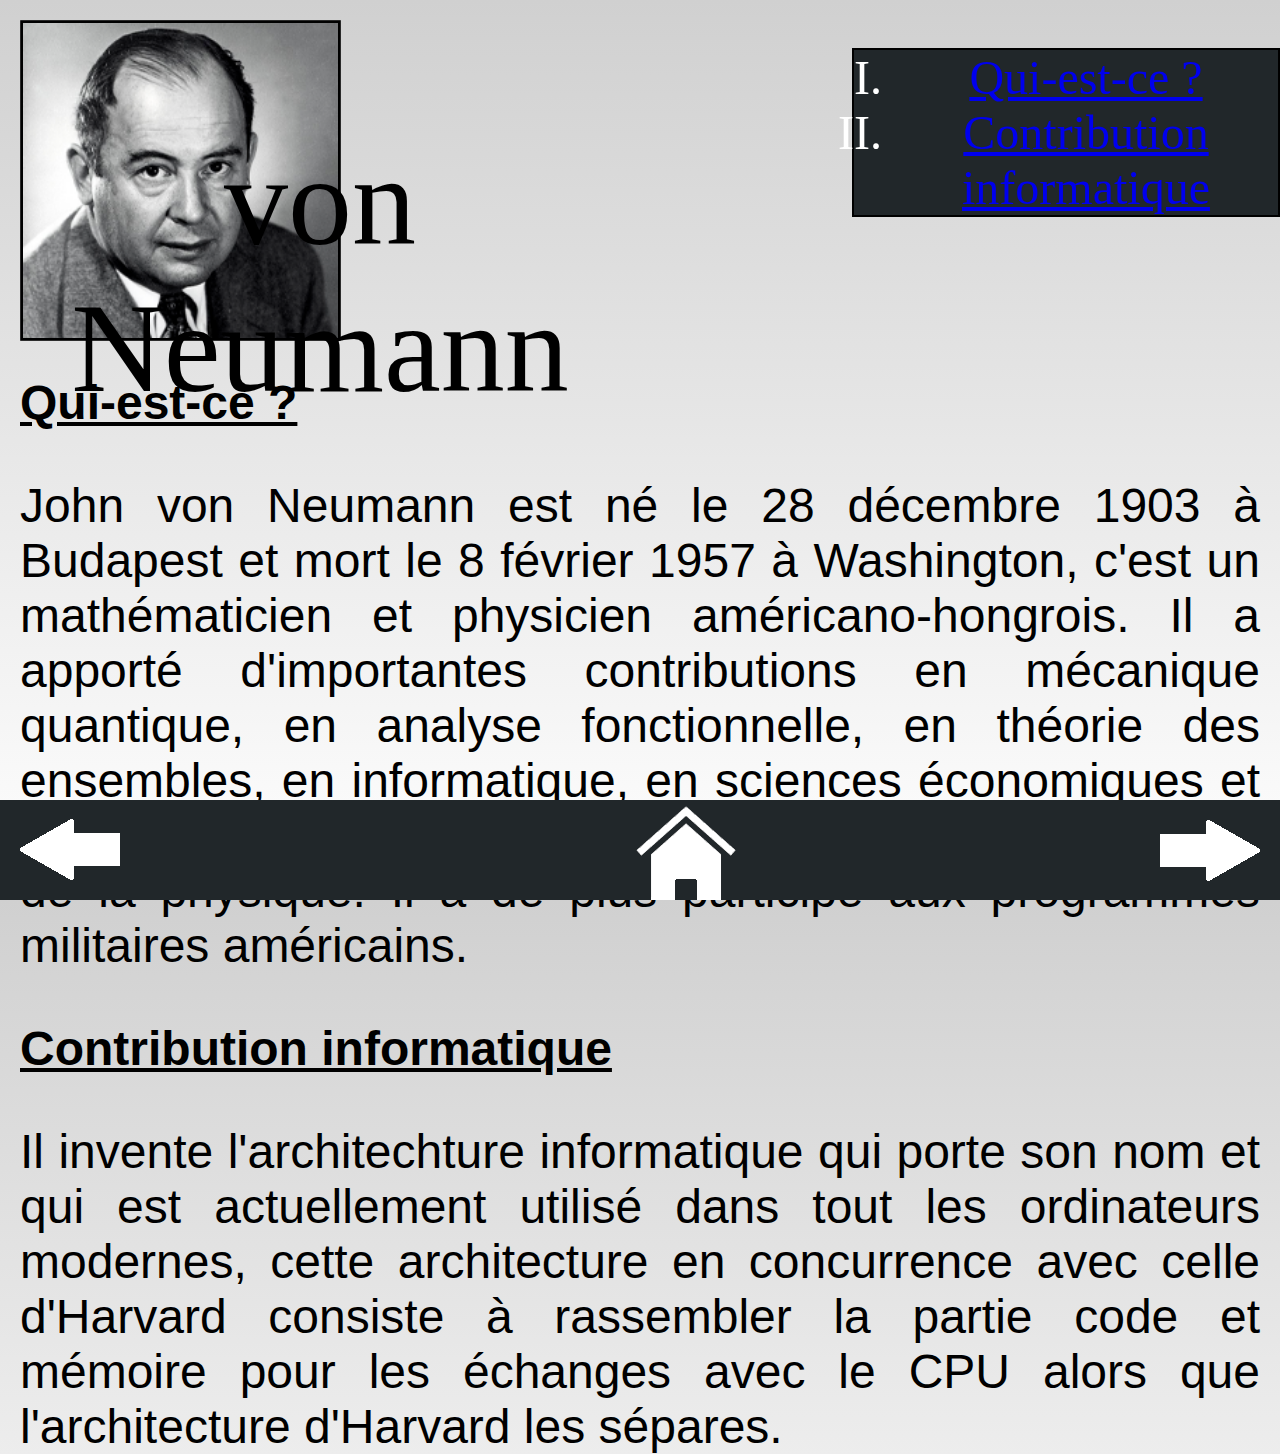
<file: Website/pages/vonNeumann.html>
<!DOCTYPE html>
<html lang="fr">
<head>
    <meta charset="UTF-8">
    <meta name="author" content="Legeay Quentin">
    <link rel="icon" type="image/x-icon" href="../images/favicon.ico"/>
    <link rel="stylesheet" type="text/css" href="main2.css"/>
    <title>Neumann</title>
</head>
<body>
<div>
    <div class="info">
        <div class="imageSubject" id="p2"></div>
        <p>von Neumann</p>
    </div>
    <ol type="I" class="sommaire">
        <li><a href="#T1">Qui-est-ce ?</a></li>
        <li><a href="#T2">Contribution informatique</a></li>
    </ol>
</div>
<div class="menu">
    <a href="AlKhwarizmi.html"><img src="../images/Arrow_left.png" id="arr_left"></a>
    <a href="../index.html"><img src="../images/Home.png" id="home"></a>
    <a href="AlanTuring.html"><img src="../images/Arrow_right.png" id="arr_right"></a>
</div>
<div class="content">
    <h2 id="T1">Qui-est-ce ?</h2>
    <p>John von Neumann est né le 28 décembre 1903 à Budapest et mort le 8 février 1957 à Washington, c'est un
        mathématicien et physicien américano-hongrois. Il a apporté d'importantes contributions en mécanique quantique,
        en analyse fonctionnelle, en théorie des ensembles, en informatique, en sciences économiques et dans beaucoup
        d'autres domaines des mathématiques et de la physique. Il a de plus participé aux programmes militaires
        américains. </p>
    <h2 id="T2">Contribution informatique</h2>
    <p>Il invente l'architechture informatique qui porte son nom et qui est actuellement utilisé dans tout les
        ordinateurs modernes, cette architecture en concurrence avec celle d'Harvard consiste à rassembler la partie
        code et mémoire pour les échanges avec le CPU alors que l'architecture d'Harvard les sépares.</p>
</div>
</body>
</html>
</file>
<file: Website/main.css>
body {
    margin: 0 0 0 0;
}
p {
    font-size: 2em;
    margin: 0 0 0 0;
}
.headbox {
    width: 100%;
    height: 10%;
    margin-bottom: 0.5em;
    background-color: #000000;
    font-size: 5em;
    font-family: Arial, serif;
    color: white;
    text-align: center;
}
.projet {
    width: 100%;
    height: 30%;
    margin-bottom: 3em;
}
.projet p {
    margin: 0 0 0 0;
    font-size: 2em;
    font-style: italic;
    text-align: center;
}
.content {
    display: grid;
    grid-auto-rows: 225px;
    grid-template-columns: repeat(auto-fill,225px);
    grid-gap: 60px 40px;
}
.content a {
    max-width: 225px;
    max-height: 225px;
    text-decoration: none;
}
.hoverText {
    text-align: center;
    font-size: 1em;
    background-color: rgba(54, 54, 54, 0.78);
    display: none;
    height: 225px;
}
.image:hover .hoverText {
    display: block;
}
.image {
    border: black solid 5px;
    border-radius: 10px;
    margin-left: 20px;
    min-width: 225px;
    min-height: 225px;
}
.image p {
    word-wrap: break-word;
    color: white;
    overflow: hidden;
    padding-top: 20%;
}

#p1 {
    background-image: url("images/subjects/Al_Khwarizmi.png");
}
#p2 {
    background-image: url("images/subjects/Von_Neumann.png");
}
#p3 {
    background-image: url("images/subjects/Alan_Turing.png");
}
#p4 {
    background-image: url("images/subjects/Donald_Knuth.png");
}
#p5 {
    background-image: url("images/subjects/DeepLearning.png");
}
#p6 {
    background-image: url("images/subjects/Python.png");
}
#p7 {
    background-image: url("images/subjects/JavaScript.png");
}
#p8 {
    background-image: url("images/subjects/Github.png");
}
</file>
<file: Website/pages/main2.css>
html {
    width: 100%;
    height: 100%;
}
body {
    margin: 0 0 0 0;
    height: 100%;
    background: linear-gradient(to top, rgb(255, 255, 255), rgb(208, 208, 208));
}
/* Subject div */
.info {
    text-align: center;
}
.info p {
    position: absolute;
    top: 0;
    right: 50%;
    font-size: 8em;
    margin-bottom: 100px;
    font-family: Impact, serif;
}
.imageSubject {
    width: 225px;
    height: 225px;
    margin-left: 66px;
    margin-top: 66px;
    margin-bottom: 80px;
    border: solid black 2px;
}
.subject {
    font-size: 3em;
}

.sommaire {
    position: fixed;
    top: 0;
    right: 0;
    width: 30%;
    border: solid black 2px;
    font-size: 3em;
    text-align: center;
    background-color: #21272a;
    color: white;
}
.sommaire a:visited {
    text-decoration: none;
    color: inherit;
}
.sommaire a:active {
    text-decoration: none;
    color: inherit;
}
.sommaire a:hover {
    text-decoration: none;
    color: inherit;
}
/* Content div */
.content h2 {
    padding-left: 20px;
    font-family: Arial, sans-serif;
    font-size: 3em;
    text-decoration: underline;
}
.content p {
    padding-left: 20px;
    padding-right: 20px;
    font-family: Arial, sans-serif;
    font-size: 3em;
    text-align: justify;
}

/* Navigation menu */
.menu {
    position: fixed;
    height: 100px;
    width: 100%;
    background-color: #21272a;
    bottom: 0;
    color: white;
}
.menu img {
    filter:invert(1);
}
#arr_left {
    padding-left: 20px;
    margin-right: 40%;
}
#arr_right {
    float: right;
    padding-right: 20px;
}
#home {

}

/* Subject images */
#p1 {
    background-image: url("../images/subjects/Al_Khwarizmi.png");
    transform: scale(1.4);
}
#p2 {
    background-image: url("../images/subjects/Von_Neumann.png");
    transform: scale(1.4);
}
#p3 {
    background-image: url("../images/subjects/Alan_Turing.png");
    transform: scale(1.4);
}
#p4 {
    background-image: url("../images/subjects/Donald_Knuth.png");
    transform: scale(1.4);
}
#p5 {
    background-image: url("../images/subjects/DeepLearning.png");
    transform: scale(1.4);
}
#p6 {
    background-image: url("../images/subjects/Python.png");
    transform: scale(1.4);
}
#p7 {
    background-image: url("../images/subjects/JavaScript.png");
    transform: scale(1.4);
}
#p8 {
    background-image: url("../images/subjects/Github.png");
    transform: scale(1.4);
}


/* Last page */
.headbox {
    width: 100%;
    height: 10%;
    padding-bottom: 0.5em;
    background-color: #21272a;
    font-family: Arial, serif;
    color: white;
    text-align: center;
}
.headbox p {
    margin: 0 0 0 0;
    font-size: 4em;
}
.headbox i {
    font-size: 2em;
}
.games {
    height: 670px;
    width: 100%;
    background-color: #4c4c4c;
    color: white;
    font-size: 35px;
}
.games button {
    width: 300px;
    height: 200px;
    position: absolute;
    top: 50%;
    transform: translate(-50%, -50%);
}
.hoverText {
    text-align: center;
    font-size: 3em;
    color: white;
    background-color: rgba(0, 0, 0, 0.8);
    display: none;
}
.games button:hover .hoverText {
    display: block;
}
.github {
    background-color: #21272a;
    color: white;
    width: 100%;
    height: 280px;
    position: fixed;
    bottom: 0;
}
.github p {
    margin : 0 0 0 0;
    padding-top: 75px;
    padding-left: 50px;
    font-size: 30px;
}
.github b {
    text-align: center;
    font-size: 50px;
    font-family: Arial, serif;
}
.github img {
    max-height: 250px;
    max-width: 250px;
    float: right;
    margin-right: 150px;
    margin-top: 25px;
    filter: invert(1);
}
.github a {
    color: white;
}
.github a:hover {
    font-style: italic;
}


/* Games */
.gameMenu {
    display: none;
    position: fixed;
    top:0;
    left:0;
    bottom:0;
    right:0;
    background-color:rgba(0,0,0,0.9);
}
.gameMenu .esc {
    float: right;
}

/* Nim */
.game1 {
    display: none;
    margin: auto;
    width: 50%;
}
.game1 p {
    position: fixed;
    float: right;
    color: #3f72e0;
    text-shadow: 3px 0 0 black, -1px 0 0 black, 0 3px 0 black, 0 -1px 0 black, 2px 2px black, 0  0 black, 2px 0 0 black, 0 2px 0 black;
    font-size: 4em;
    top: 5%;
    left: 55%;
}
.game1 img {
    margin-top: 10%;
    margin-bottom: 20px;
}
.game1 .btn {
    display: inline-block;
    background-color: #0c3576;
    color: white;
    font-size: 2em;
    font-family: Arial,Serif;
    width: 300px;
    height: 50px;
    margin-right: 20px;
}
.game1 .help {
    position: fixed;
    top:-15%;
    bottom: 0;
    left: 21%;
    right: 0;
}
.retry {
    display: none;
    width: 960px;
    height: 50px;
    background-color: #0c3576;
    color: white;
    font-size: 2em;
    font-family: Arial,Serif;
}
.botplaying {
    display: none;
    width: 960px;
    height: 50px;
    background-color: #0c3576;
    color: white;
    text-align: center;
    font-size: 2em;
    font-family: Arial,Serif;
}

/* Painted */
.game2 {
    display: none;
    margin: auto;
    width: 50%;
}
</file>
